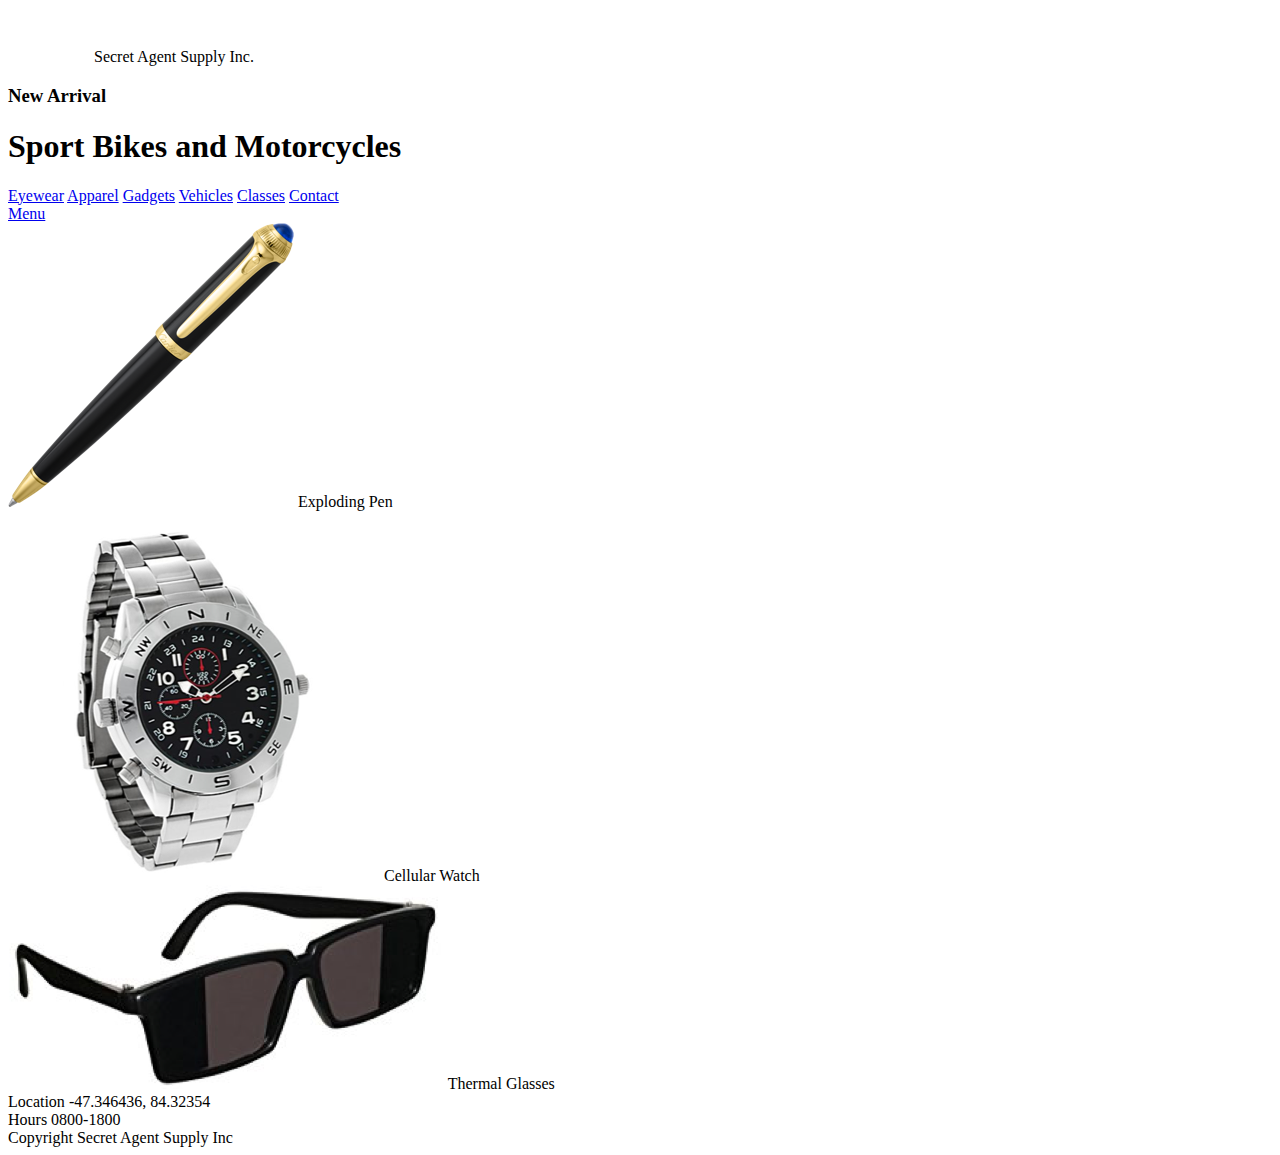
<file: SecretAgentSupply/index.html>
<!DOCTYPE html>
<html>
  <head>
    <meta charset="utf-8">
    <title>Secret Agent Supply</title>
    <link rel="stylesheet" href="C:\cygwin64\home\Trevor Brown\Projects\SecretAgentSupply\resources\reset.css">
    <link rel="stylesheet" href="C:\cygwin64\home\Trevor Brown\Projects\SecretAgentSupply\resources\style.css">
  </head>
  <body>
    <header>
        <img src="resources\Images\logo.png">
        <span>Secret Agent Supply Inc.</span>
    </header>
    </div>
    <div class="main-banner">
      <div class="site-container">
        <div class="banner-title">
          <h3>New Arrival</h3>
          <h1>Sport Bikes and Motorcycles</h1>
        </div>
      </div>
    </div>
    <div class="nav-desktop">
      <nav>
        <span><a href="#">Eyewear</a></span>
        <span><a href="#">Apparel</a></span>
        <span><a href="#">Gadgets</a></span>
        <span><a href="#">Vehicles</a></span>
        <span><a href="#">Classes</a></span>
        <span><a href="#">Contact</a></span>
      </nav>
    </div>
    <div class="nav-mobile">
      <span><a href="#">Menu</a></span>
    </div>
    <div class="product-grid">
        <div class="gadget" id="pen">
            <img src="resources\Images\pen.png">
            <span>Exploding Pen</span>
        </div>
        <div class="gadget" id="watch">
            <img src="resources\Images\watch.png">
            <span>Cellular Watch</span>
        </div>
        <div class="gadget" id="glasses">
            <img src="resources\Images\glasses.png">
            <span>Thermal Glasses</span>
        </div>
      </div>
    <div class="contact">
      <div class="subcontact">
          <span class="spec">Location</span>
          <span class="locator">-47.346436, 84.32354</span>
        </div>
      <div class="subcontact">
          <span class="spec">Hours</span>
          <span class="locator">0800-1800</span>
        </div>
    </div>
    <footer><span>Copyright Secret Agent Supply Inc</span></footer>
  </body>
</html>
</file>
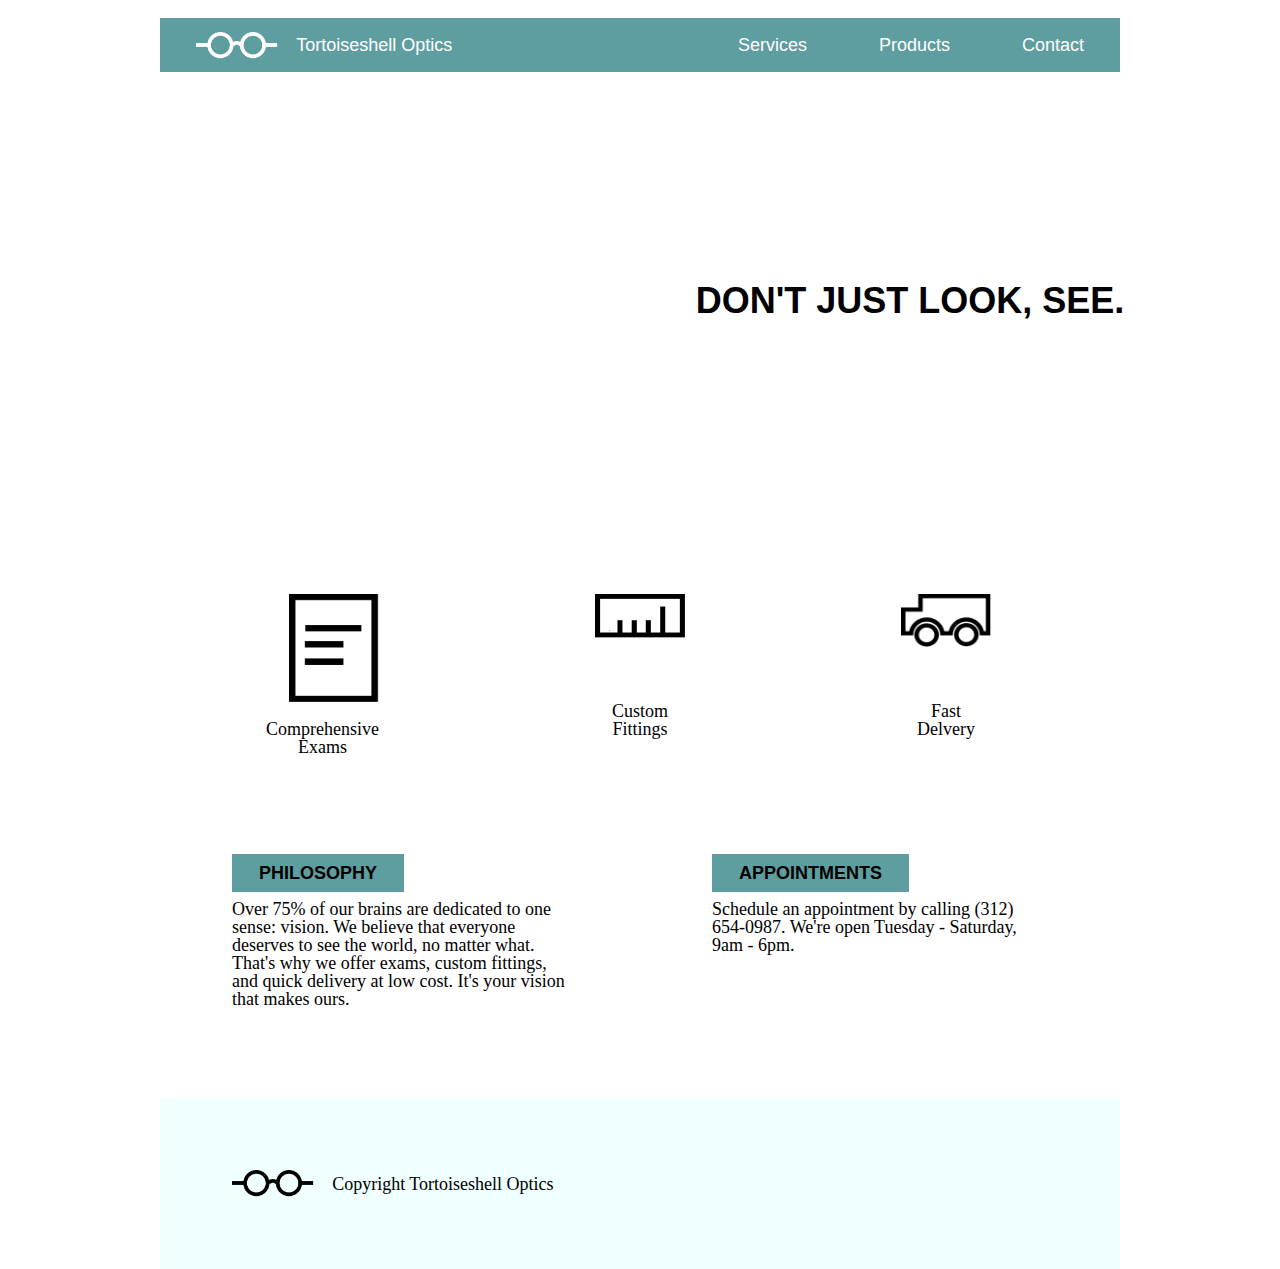
<file: tort.optics/index.html>
<!DOCTYPE html>
<html>
  <head>
    <meta charset="utf-8">
    <title>Tortoiseshell Optics</title>
    <link rel="stylesheet" type="text/css" href="resources/css/reset.css">
    <link rel="stylesheet" type="text/css" href="resources/css/style.css">
  </head>
  <body>
    <div class="main-banner">
      <div class="site-container">
        <header class="head">
          <img src="resources\images\logo-white.png">
          <span class="title">Tortoiseshell Optics</span>
          <div class="nav">
            <span>Services</span>
            <span>Products</span>
            <span>Contact</span>
          </div>
        </header>
        <span class="site-message">DON'T JUST LOOK, SEE.</span>
      </div>
    </div>
    <div class="services">
      <div class="images" id="paper">
        <img src="resources\images\paper-icon.png">
        <div>Comprehensive Exams</div>
      </div>
      <div class="images">
        <img src="resources\images\ruler-icon.png">
        <div>Custom Fittings</div>
      </div>
      <div class="images">
        <img src="resources\images\truck-icon.png">
        <div>Fast Delvery</div>
      </div>
    </div>
    <div class="final-container">
      <div class="info">
        <span>PHILOSOPHY</span>
        <p>Over 75% of our brains are dedicated to one sense: vision. We believe that everyone deserves to see the world, no matter what. That's why we offer exams, custom fittings, and quick delivery at low cost. It's your vision that makes ours.</p>
      </div>
      <div class="info">
        <span>APPOINTMENTS</span>
        <p>Schedule an appointment by calling (312) 654-0987. We're open Tuesday - Saturday, 9am - 6pm.</p>
      </div>
    </div>
    <footer>
      <img src="resources\images\logo-black.png">
      <span>Copyright Tortoiseshell Optics</span>
    </footer>
  </body>
</html>
</file>
<file: tort.optics/resources/css/style.css>
html {
  font-size: 18px;
  line-height: 1.4;
}
body {
  display: flex;
  flex-direction: column;
  align-items: center;
}
header.head {
  display: flex;
  flex-direction: row;
  background-color: cadetblue;
  width: 960px;
  align-items: center;
  color: white;
  font-family: Helvetica;
  font-size: 1rem;
  margin-top: 1rem;
  }
span.title {
  width: 11rem;
}

header img {
  height: 1.5rem;
  margin-left: 2rem;
  margin-right: 1rem;
  }
.nav span{
  padding: 1rem 2rem;
  }
.nav {
  display: flex;
  justify-content: flex-end;
  width: 74%;
}
.main-banner {
  background-image: url(https://s3.amazonaws.com/codecademy-content/courses/freelance-1/unit-5/tortoiseshell-optics/resources/images/glasses-bg.png);
  background-repeat: no-repeat;
  background-size: cover;
  height: 30rem;
  width: 100%;
}
.site-container {
  display: flex;
  flex-direction: column;
  align-items: center;
}
span.site-message {
  background-color: white;
  padding: 1.5rem 5rem;
  font-family: Helvetica;
  font-size: 2rem;
  line-height: 1.2;
  margin-top: 10rem;
  margin-left: 30rem;
  font-weight: bold;
}
.services {
  display: inline-flex;
  justify-content: center;
  width: 960px;
}
.images {
  display: flex;
  flex-direction: column;
  margin: 3rem 6rem;
  height: 8rem;
  width: 5rem;
  justify-content: space-between;
}
img.images#paper {
  width: 3rem;
}
img.images {
  width: 100%;
  height: auto;
}
.images div {
  margin-top: 1rem;
  align-self: flex-end;
  text-align: center;
}
.final-container {
  display: flex;
  justify-content: space-around;
  margin-top: 4rem;
  width: 960px;
}
.info span {
  font-family: Helvetica;
  font-size: 1rem;
  font-weight: bold;
  padding: .5rem 1.5rem;
  width: 10rem;
  background-color: cadetblue;
  margin-top: 3rem;
}
.info {
  width: 35%;
  height: auto;
  margin: 0% 2.5%;
}
.info p {
  margin-top: 1rem;
}
footer{
  width: 960px;
  height: 9.5rem;
  background-color: azure;
  display: inline-flex;
  align-items: center;
  margin-top: 5rem;
}
footer img {
  height: 1.5rem;
  padding-right: 1rem;
  margin-left: 4rem;
  margin-top: 4rem;
  margin-bottom: 4rem;
}
footer span {
  margin-left: 0rem;
}
@media only screen and (max-width: 1024px) {
  header.head {
    margin: 0;
    width: 100%;
  }
  span.site-message {
    padding: .75rem 4rem;
    margin-left: 10rem;
    font-size: 1.33rem;
    margin-top: 5rem;
    align-self: flex-end;
    margin-right: 2rem;
  }
}
</file>
